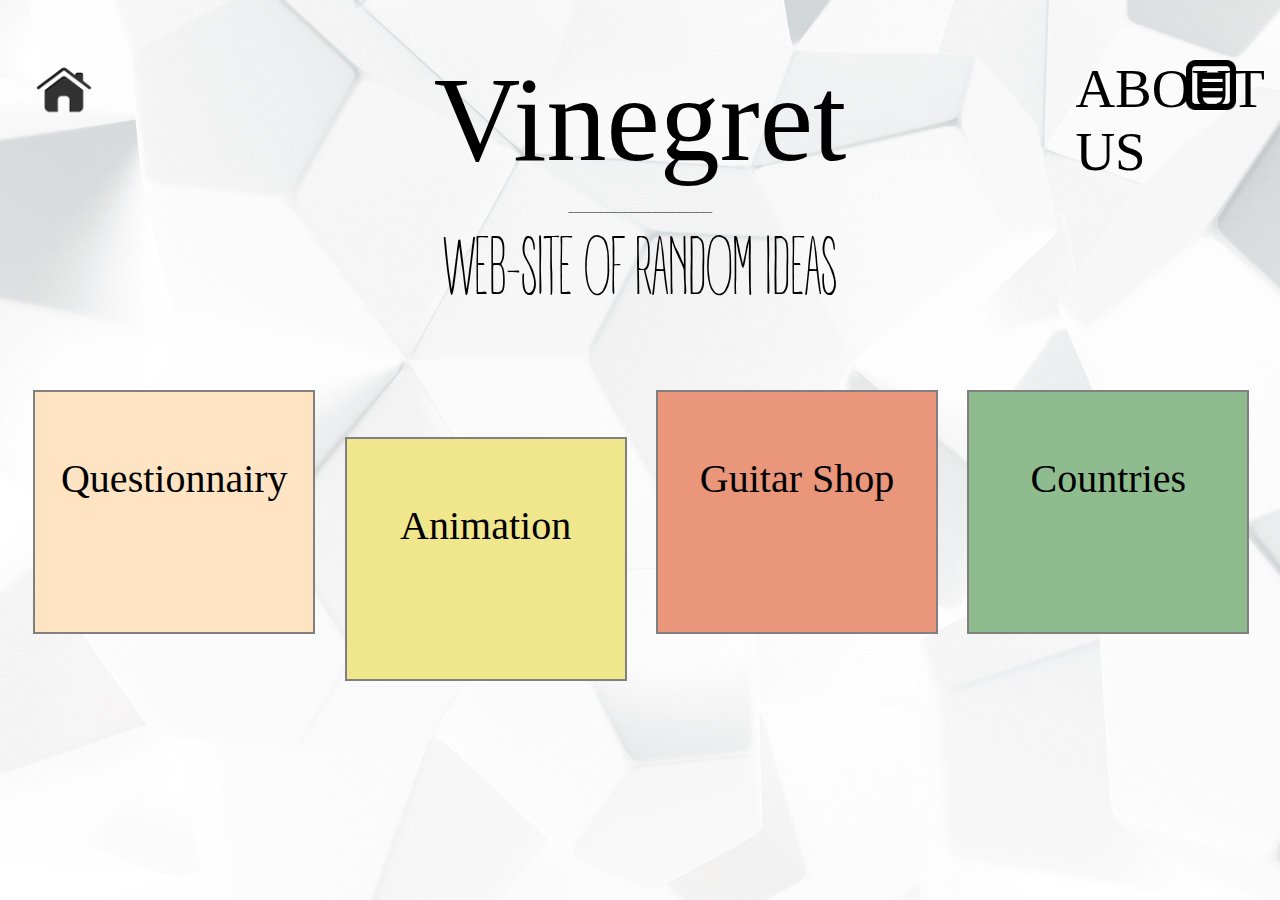
<file: Vinegret/index.html>
﻿<html>
<title>Site-solyanka</title>
<head> 
    <meta  charset="UTF-8">
	<style>
		@font-face {
			font-family: Sun; src: url('WITHOUT-SUN.otf'); 
		}
	
		#slyde1 {
		
		width: 100%;
		height: 100%;
		
		}        
			#h1{
			font-family: Jokerman;
			font-weight: 500;
			font-size: 120px;
			margin-top:4%;
 			text-align: center;
                
               
			}
            #line{
	    
            font-family: Sun;
			font-size: 25px;
			text-align: center;
                
            }
            #small{
            font-family: Sun;
			font-size: 80px;
			text-align: center;
                
        }
        #anketa, #animation, #guitars, #countries, #sign_up, #anketa1, #animation1, #guitars1, #countries1, #sign_up1, #about_us   {
            font-family: Kristen ITC;
			font-size: 40px;
			text-align: center;
            padding-top: 5%;
            width:22%;
            height: 20%;
            border: 2px solid grey; 
            
        }
        
        #about_us1 {
            padding-top: 15%;
            margin-left: 0%;
            width:22%;
            height: 20%;   
            font-family: Kristen ITC;
			font-size: 40px;
            color:dodgerblue;
			text-align: center;
        }
        #about_us2 {
            padding-top: 15%;
            margin-left: 15%;
            width:22%;
            height: 20%;   
            font-family: Kristen ITC;
			font-size: 40px;
            color:firebrick;
			text-align: center;
        }
        
        #anketa {
             background-color:bisque;
        }  
        #animation {
             background-color:khaki;
        }
          
         #guitars {
             background-color:darksalmon;
        } 
         #countries {
             background-color:darkseagreen;
        } 
        
        .box div {
            margin-top: 5%;
            margin-left: 2%;
            width = 100%; 
            display:inline-block;
            }
        .box1 div {
            margin-top: 5%;
            margin-left: 2%;
            width = 100%; 
            display:inline-block;
            }
		.menu div {
               
           display:inline-block;
            
            }
        #about{
            font-family: A Day Without Sun;
			font-size: 55px;
            padding: 5px;
            position:fixed;
			margin-left: 83%;  
            margin-top:1px;
             
        }
		</style>
    
   
    <script src="https://ajax.googleapis.com/ajax/libs/jquery/3.1.1/jquery.min.js"></script>
<script> 
$(document).ready(function(){
    $("#anketa").click(function(){
        $("#anketa").animate({
            left: '0px',
            height: '60%',
            width: '95%'
        });
        
        $("#h1").fadeOut("3000");
        $("#small").fadeOut("slow");
        $("#line").fadeOut("slow");
        $("#animation").fadeOut("3000");
        $("#guitars").fadeOut("3000");
        $("#countries").fadeOut("3000");
        $("#sign_up").fadeOut("3000");
        
        $("#but1").show();
        $("#ff").show();
         $("#anketa").css({ 'background-image': 'url(images/pink.png)', 'opacity': '0.7', 'height':'100%'});
    });
    
    
  
    $("#animation").click(function(){
        $("#animation").animate({
            left: '0px',
            height: '60%',
            width: '95%'
        });
        
        $("#h1").fadeOut("3000");
        $("#small").fadeOut("slow");
        $("#line").fadeOut("slow");
        $("#anketa").fadeOut("slow");
        $("#guitars").fadeOut("3000");
        $("#countries").fadeOut("3000");
          $("#sign_up").fadeOut("3000");
        $("#nn").show();
        $("#but2").show();
         $("#animation").css({ 'background-image': 'url(images/pink.png)', 'opacity': '0.8'});
    });
    
    $("#guitars").click(function(){
        $("#guitars").animate({
            left: '0px',
            height: '60%',
            width: '95%'
        });
        
        $("#h1").fadeOut("3000");
        $("#small").fadeOut("slow");
        $("#line").fadeOut("slow");
        $("#anketa").hide();
        $("#animation").hide();
        $("#countries").fadeOut("3000");
          $("#sign_up").fadeOut("3000");
        $("#but3").show();
        $("#gg").show();
         $("#guitars").css({ 'background-image': 'url(images/pink.png)', 'opacity': '0.8'});
    });
    
    $("#countries").click(function(){
        $("#countries").animate({
            left: '0px',
            height: '60%',
            width: '95%'
        });
        
        $("#h1").fadeOut("3000");
        $("#small").fadeOut("slow");
        $("#line").fadeOut("slow");
        $("#anketa").hide();
        $("#animation").hide();
        $("#guitars").hide();
          $("#sign_up").fadeOut("3000");
        $("#but4").show();
        $("#cc").show();
         $("#countries").css({ 'background-image': 'url(images/green.jpg)', 'opacity': '0.7'});
    });
    

    
         $("#anketa").mouseenter(function(){
             $("#anketa").animate({
            height: '+=8px',
            width: '+=8px'
        });
         $("#anketa").css({ 'color': 'navy', 'font-size': '42px' });
        });
    
       $("#animation").mouseenter(function(){
        $("#animation").animate({
            height: '+=8px',
            width: '+=8px'
        });
             $("#animation").css({ 'color': 'navy', 'font-size': '42px' });
        });
    
       $("#guitars").mouseenter(function(){
        $("#guitars").animate({
            height: '+=8px',
            width: '+=8px'
        });
             $("#guitars").css({ 'color': 'navy', 'font-size': '42px' });
        });
    
       $("#countries").mouseenter(function(){
        $("#countries").animate({
            height: '+=8px',
            width: '+=8px'
        });
             $("#countries").css({ 'color': 'navy', 'font-size': '42px' });
        });
    
          $("#sign_up").mouseenter(function(){
        $("#sign_up").animate({
            height: '+=8px',
            width: '+=8px'
        });
             $("#sign_up").css({ 'color': 'navy', 'font-size': '42px' });
        });
    
    
    
    
    
    
    $("#anketa").mouseleave(function(){
        $("#anketa").animate({
            height: '-=8px',
            width: '-=8px'
        });
        $("#anketa").css({ 'color': 'black', 'font-size': '40px' });
    });
    
    $("#animation").mouseleave(function(){
        $("#animation").animate({
            height: '-=8px',
            width: '-=8px'
        });
        $("#animation").css({ 'color': 'black', 'font-size': '40px' });
    });
    
    $("#guitars").mouseleave(function(){
        $("#guitars").animate({
            height: '-=8px',
            width: '-=8px'
        });
        $("#guitars").css({ 'color': 'black', 'font-size': '40px' });
    });
    
    $("#countries").mouseleave(function(){
        $("#countries").animate({
            height: '-=8px',
            width: '-=8px'
        });
        $("#countries").css({ 'color': 'black', 'font-size': '40px' });
    });
    
        $("#sign_up").mouseleave(function(){
        $("#sign_up").animate({
            height: '-=8px',
            width: '-=8px'
        });
        $("#sign_up").css({ 'color': 'black', 'font-size': '40px' });
    });
    
    
    

   // $(function(){
  $('#but1').click(function(){
    //$("#anketa").height(100%);
    //$("#anketa").width(100%);                    
   // $(location).attr('href','anketatrue.html');
  /*$("#anketa").animate({
            left: '0px',
            height: '100%',
            width: '95%'
        });*/   
    //  $("#anketa1").css({ 'width': '1200px', 'height': '1400px' , 'background-color': 'red' });
     //  $("#anketa").show();
      $(".box").hide();
    // $("#anketa").hide();
       $("#anketa1").show();
    /*("#anketa1").animate({
            left: '0px',
            height: '100%',
            width: '95%'
        });*/
      $("#anketa1")
            .html('<object width="98%" height="98%" data="anketatrue.html"/>');   
      $("#anketa1").css({'width': '98%', 'height': '100%', 'border': 'none', 'margin-top': '2%'});
  });
    
    
    
    
    
    $('#icon1').click(function(){
    $(location).attr('href','index.html');
    });
    
    $('#icon2').click(function(){
    $("#h1").fadeOut("3000");
    $("#small").fadeOut("slow");
    $("#line").fadeOut("slow");
    $(".box").fadeOut("slow");
    $("#sign_up1").show();  
        $("#sign_up1").animate({
            left: '0px',
            height: '95%',
            width: '95%'
        });
     $("#sign_up1")
    .html('<object width="95%" height="95%" data="anketas (1).html"/>');    
    }); 
    
    $('#about').click(function(){
    $("#h1").fadeOut("3000");
    $("#small").fadeOut("slow");
    $("#line").fadeOut("slow");
    $(".box").fadeOut("slow");
     $("#about_us").show();  
        $("#about_us1").show(); 
        $("#about_us2").show(); 
     $("#about_us").css({'width': '95%', 'height': '100%'});      
    $("#about_us").css('backgroundImage', 'url(images/img.jpg)');
    $("#about_us").css('background-size', 'cover');
     $("#about_us").css('opacity', '0.65');
        
            
    }); 
    
    
      $('#but3').click(function(){
     $(".box").hide();
     $("#guitars1").show();  
     $("#guitars1").css({'width': '95%', 'height': '100%'});      
    $("#guitars1")
    .html('<object width="95%" height="95%" data="musicstore.xml"/>');    
          $("#guitars1").css({'width': '98%', 'height': '100%', 'border': 'none', 'margin-top': '2%'});
    }); 
    
    
    
    $('#but2').click(function(){
        $("#animation1").css({ 'width': '95%', 'height': '100%'  });
     $(".box").hide();
     $("#animation1").show();  
    $("#animation1")
    .html('<object width="95%" height="95%" data="mabel.html"/>');   
        $("#animation1").css({'width': '98%', 'height': '100%', 'border': 'none', 'margin-top': '2%'});
    });     
    
    

        $('#but4').click(function(){
        /*$("#countries").animate({
            left: '0px',
            height: '100%',
            width: '95%'
        });*/ 
    $(".box").hide();
     $("#countries1").show();  
     $("#countries1").css({'width': '95%', 'height': '100%'});              
    $("#countries1")
    .html('<object width="95%" height="95%" data="xml_countries.xml"/>');      
            $("#countries1").css({'width': '98%', 'height': '100%', 'border': 'none', 'margin-top': '2%'});
    });     
    });


        
          
  //  $("#guitars")
    //        .html('<object data="anketatrue.html"/>');    
        
//});
    

</script> 
</head>
<body style = "background-image: url('images/bg.jpg');">
	
	     <div class = "menu">
             <img src = "images/Home.png" style = "width:60px; position:fixed; margin-left: 2%; margin-top:6px;" id = "icon1"> 
            <div id = "about">ABOUT US  </div>
             <img src = "images/menu2.png" style = "width:50px; position:fixed; margin-left: 92%; margin-top:9px;" id = "icon2">  
         </div>
    
		<div id = "h1"  href="~anketatrue.html"> Vinegret </div>
        <div id = "line"  > ________________________ </div>        
        <div id = "small"> WEB-SITE OF RANDOM IDEAS</div>
        
	   <div class = "box">
           <div id = "anketa">Questionnairy<br> <br>
               <h2 id =  "ff" style = "margin-left: 0px;  font-size:20px; display:none;"  > Психологический тест 
               "На какого героя из мультфильма вы похожи?" <br> реализован с использованием HTML, CSS, JavaScript <br>
               Включает обработку событий по нажатию кнопок, радиокнопок, музыку, смену изображений  </h2>
               <h1 id = "but1" style = "margin-left: 0px;  font-size:28px; display:none;"> Пройти тест>></h1> 
           
           </div> 
             <!-- <div style = "width:100%; display:none;" id = "anketa1">  -->
          <!-- <h1 id = "but1" style = "margin-left: 0px; border: 2px solid grey; width:100%; display:none;">click for more detail</h1>-->
	        <div id = "animation">Animation<br>
                <h2 id =  "nn" style = "margin-left: 0px;  font-size:20px; display:none;"  > Анимация (мини-мультфильм) 
                <br> реализована с использованием HTML, CSS, JavaScript и объектной модели DOM <br>
               Включает обработку событий, музыку, смену изображений, изменение объектов с течением времени  </h2>
			<h1 id = "but2" style = "margin-left: 0px;  font-size:28px; display:none; ">Смотреть>></h1>
           
           </div>
            <div id = "guitars"> Guitar Shop <br><br>
                <h2 id =  "gg" style = "margin-left: 0px;  font-size:20px; display:none;"  > Музыкальный магазин, <br>
                    содержит информацию о гитарах 
                <br> реализован с использованием XML и отображен с помощью таблицы стилей CSS </h2>
			<h1 id = "but3" style = "margin-left: 0px;  font-size:22px; display:none;">click for more detail>></h1>
           
           </div> 
            <div id = "countries"> Countries <br><br>
                <h2 id =  "cc" style = "margin-left: 0px;  font-size:20px; display:none;"  > Журнал посещенных стран <br>
                    содержит информацию о странах, столицах, языках и т.д. 
                <br> реализован с использованием XML и отображен с помощью таблицы стилей CSS </h2>
			<h1 id = "but4" style = "margin-left: 0px; font-size:22px; display:none;">click for more detail>></h1>
           
           </div> 
        
      </div>
     <div class = "box1">
      <div id = "anketa1" style = "display:none;"> </div>
      <div id = "animation1" style = "display:none;"> </div>
      <div id = "guitars1" style = "display:none;"> </div>
      <div id = "countries1" style = "display:none;"> </div>
      <div id = "sign_up1" style = "display:none;"> </div>
      <div id = "about_us" style = "display:none;">    
          <div id = "about_us1" style = "display:none;"> <h2>The coolest</h2><br>Web-delevoper </div> 
          <div id = "about_us2" style = "display:none;"> <h2>The coolest</h2><br>Web-delevoper </div> 
         </div>  
   
    </div>
    
</body>
</html>
</file>
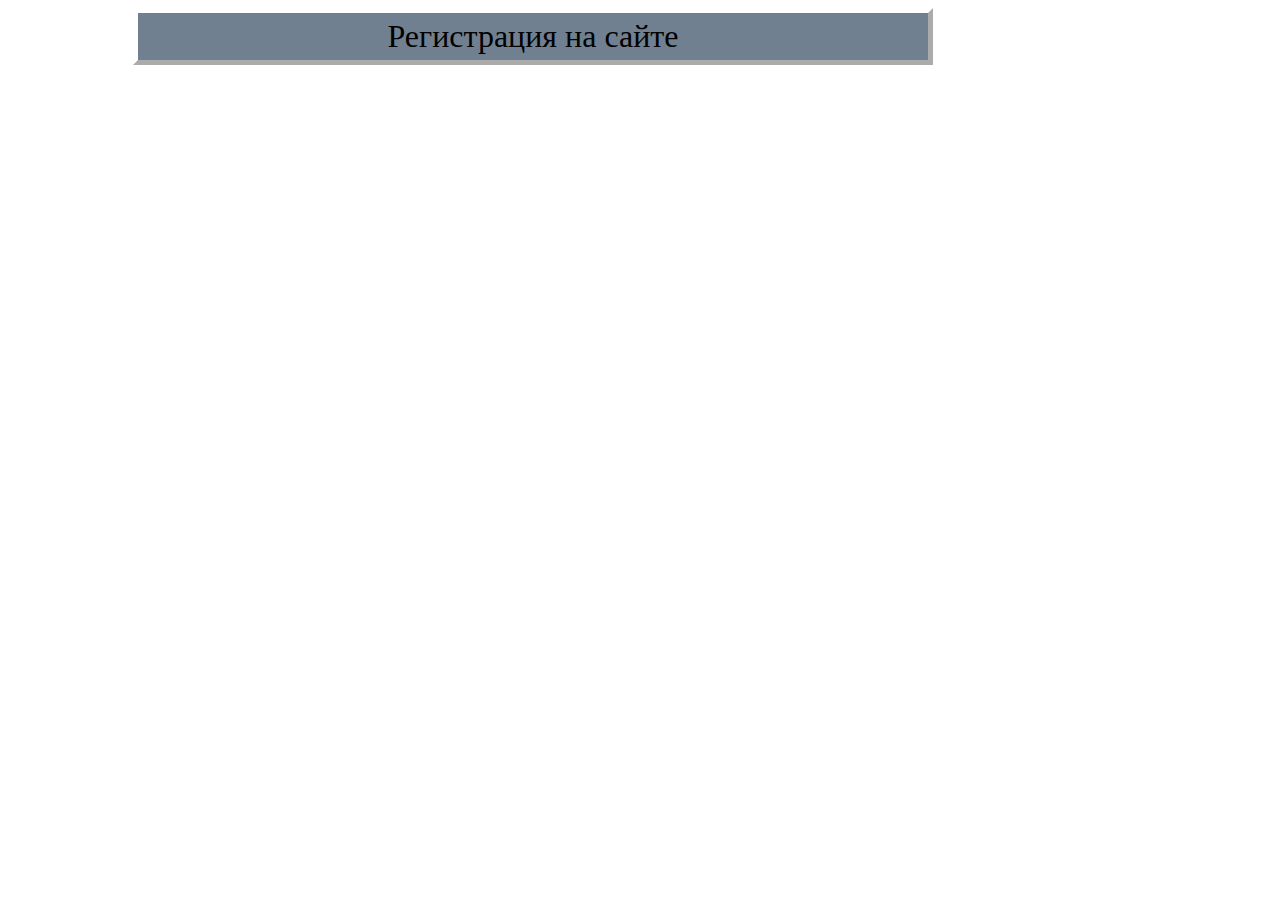
<file: Vinegret/anketas (1).html>
﻿<html> 
<head>
    <title> My super project boomboomboom</title>
<meta  charset="UTF-8"> 
</head> 
<style>
    #Intro {
        width: 780px;
    
     
    border: 5px solid white;
    border-style: outset;
    text-align: center;
        color: black;
        font-size : 32px;
        font-family: Georgia serif;
        font-style: bold;
        background-image: "bg.jpg";
    }
    #Go {
        width: 700px;
    
    margin-left: 0px; 
    border: 5px solid coral;
    border-style: outset;
    color: black;
    text-align: center;
     
        font-size : 32px;
        font-family: Georgia serif;
        font-style: bold;
       
    }
    #Superboom {
       
        background-image: "bg.jpg";
        margin-left:125px;
        width: 800px; height: 500 px;
       
    }
    #panel, #Intro, #Go {
    padding: 5px;
        background-color: slategrey;
    }

#panel {
    padding: 50px;
    display: none;
    background-image: url("images/bg.jpg");
    
}
    </style>
<body>

    <form id = "Superboom" name = "myform">
     <div id = "Intro">Регистрация на сайте </div>
        <div id="panel">
        <TABLE>        
            <TR><TD><B style = "font-family: Georgia serif; font-size: 24px;">Никнейм:</B></TD><TD>
            <INPUT TYPE="text" id="family" SIZE="20" >
                                                </TD></TR>
    
<TR><TD><B style = "font-family: Georgia serif; font-size: 24px;">Пароль:</B></TD><TD><INPUT TYPE="password"         NAME="pwd" SIZE="20"></TD></TR>

<TR><TD><B style = "font-family: Georgia serif; font-size: 24px;">Электронная почта:</B></TD><TD>
            <INPUT TYPE="text"    id="family2" SIZE="20" >
                                                </TD></TR>
    
      <TR><TD><B style = "font-family: Georgia serif; font-size: 24px;">Год рождения:</B></TD><TD>
      <SELECT ID="Year" SIZE=3 onChange = "GetAge()"; >
        <OPTION VALUE=1997 SELECTED> 1997
        <OPTION VALUE=1996> 1996   
        <OPTION VALUE=1995> 1995   
        <OPTION VALUE=1994> 1994
        <OPTION VALUE=1993> 1993
        <OPTION VALUE=1992> 1992
            </SELECT>
</TD></TR>
          
      <TR><TD><B style = "font-family: Georgia serif; font-size: 24px;">Возраст:</B></TD><TD> 
<INPUT TYPE="text"   id="Age"  SIZE="4"  ></TD></TR> 

     <TR><TD><B style = "font-family: Georgia serif; font-size: 24px;">Ваш пол:</B><INPUT TYPE="radio" Name="Sex" VALUE="1" onClick="Check();" style = "font-family: Georgia serif; font-size: 24px;"> <text style = "font-family: Georgia serif; font-size: 24px;">Мужской </text>
                            <INPUT TYPE="radio" Name="Sex" VALUE="2" onClick="Check();" ><text style = "font-family: Georgia serif; font-size: 24px;"> Женский </text>
         </TD></TR> 
    </TABLE>      
   <TABLE>         
         
             <TR><TD>  <TEXTAREA NAME="Comment"
        ROWS="8"   COLS="40" WRAP="physical">
      </TEXTAREA>  </TD></TR> 
       
            
           
  
         <TR><TD> 
<INPUT TYPE="button" VALUE="Complete"      onClick="Completeform();">
</TD></TR>
      
      <!--       <TR><TD> 
<INPUT TYPE="button" ID="Go" VALUE=" Прохождение теста"      onclick=" location.href='anketatrue.html'  ">
</TD></TR> -->
        
        
           </TABLE>    
             </div>
    </form>
         
         <script src="https://ajax.googleapis.com/ajax/libs/jquery/3.1.1/jquery.min.js"></script>
<script>
$(document).ready(function(){
    $("#Intro").click(function(){
        $("#panel").slideDown("slow");
     //   $("#panel").slideUp("slow");
    });
});
</script>
         
         
         
<script language = "JavaScript"> 
    function GetAge()
    {
        document.myform.Age.value = 2016 - document.myform.Year.value;
    }
    
    function Check(){
          if(this.checked) {chkRadio(this.form,this.value);}}
    
     function Completeform() {
	document.myform.Comment.value = "Никнейм: " + document.myform.family.value + "\n";     
    document.myform.Comment.value += "Электронная почта: " + document.myform.family2.value + "\n";    
    document.myform.Comment.value += "Возраст: " + document.myform.Age.value + "\n";
    document.myform.Comment.value += "Пол: ";    
         
        if (document.myform.Sex.value == 1) {
             document.myform.Comment.value += "Мужской";
         }
         if (document.myform.Sex.value == 2) {
             document.myform.Comment.value += "Женский";
         }
     }
    
    
    
  
    
</script>
</body>
</html>
</file>
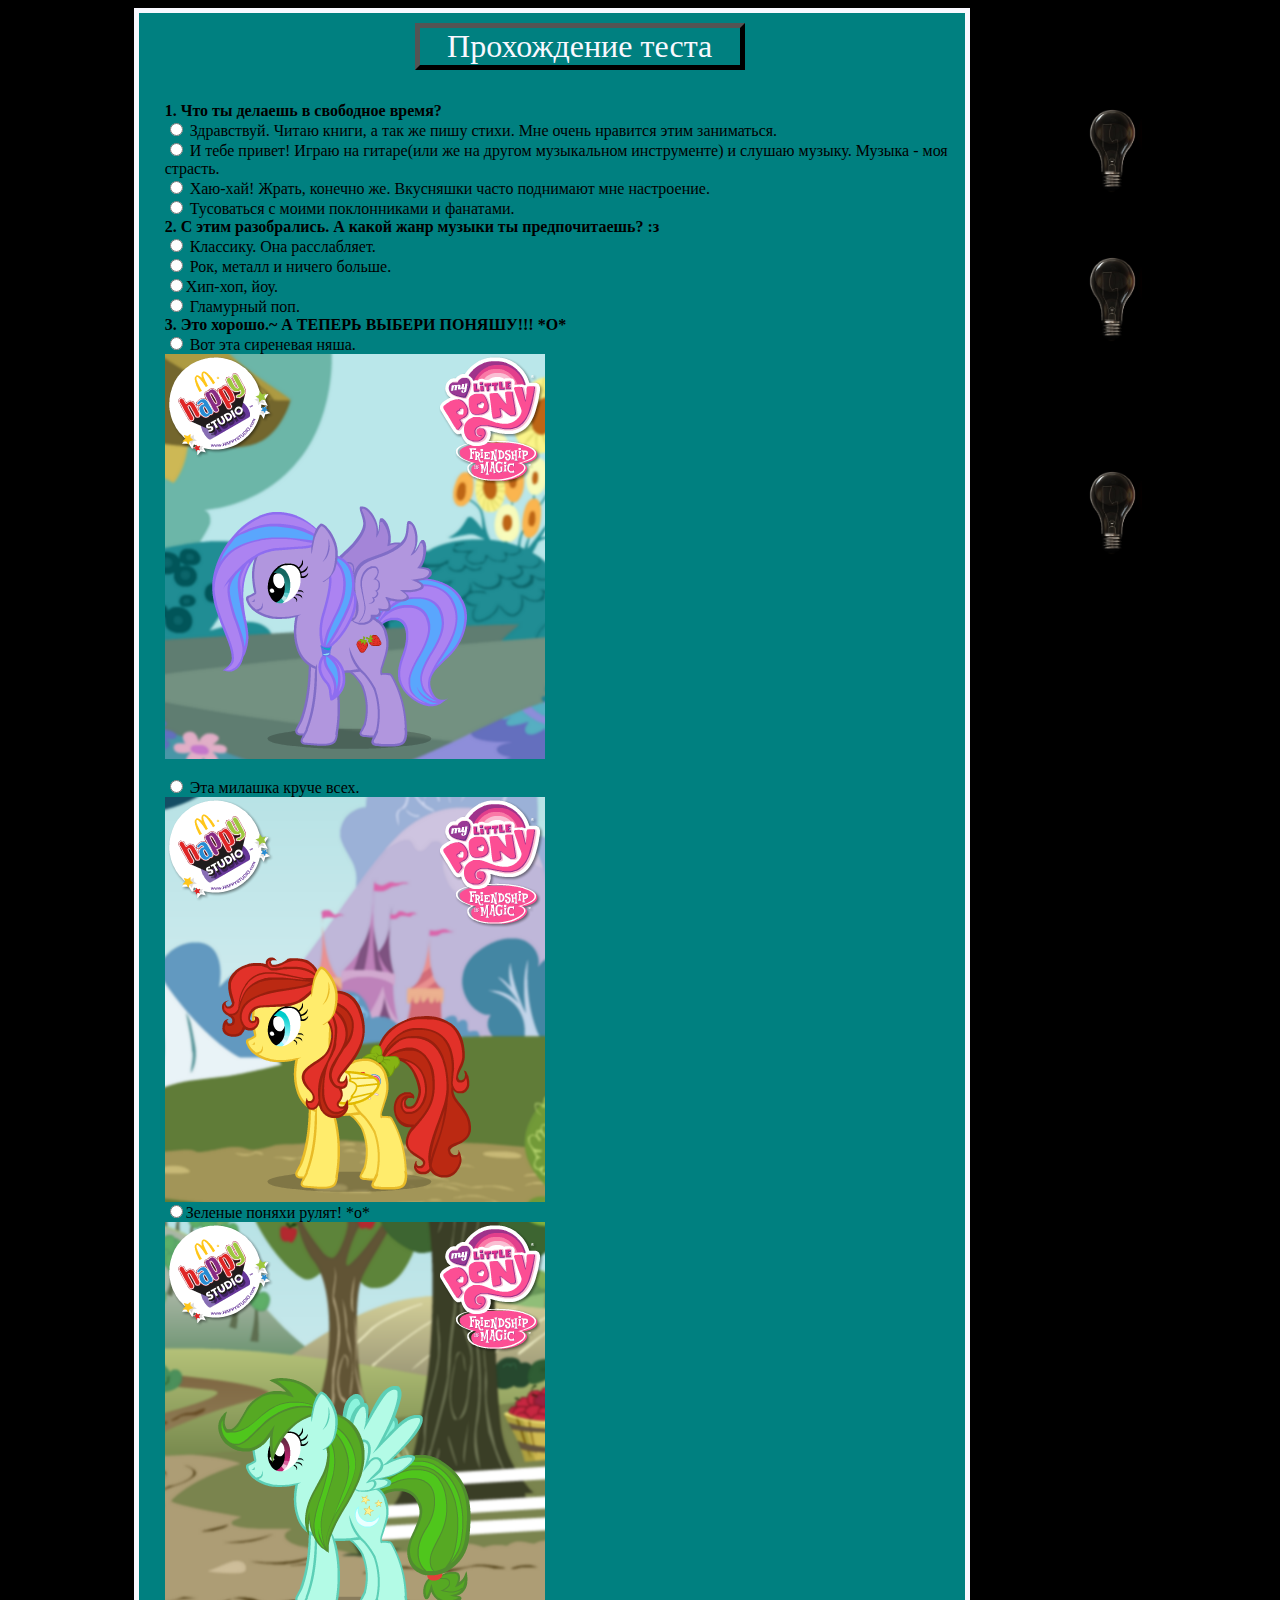
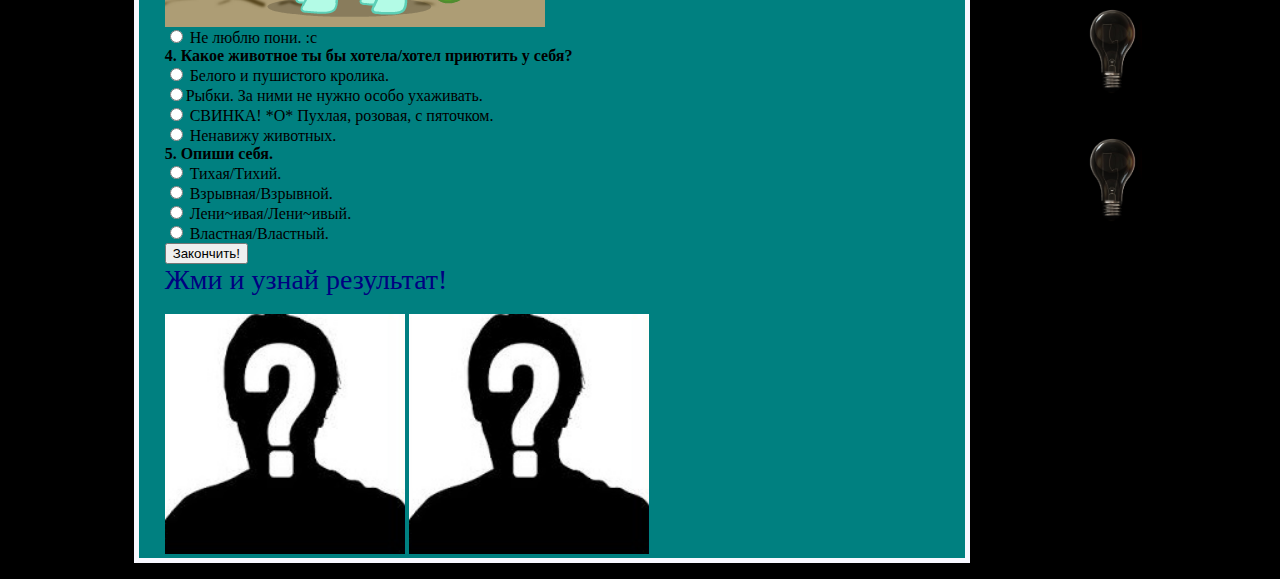
<file: Vinegret/anketatrue.html>
﻿<html> 
<head>
    <title> My super project boomboomboom</title>
<meta  charset="UTF-8"> 
</head> 
<style>
    #Intro,#Test {
     margin-top: 10px;
     margin-left: 250px;
     border: 5px solid black;
        border-style: outset;
    color: ghostwhite;
    text-align: center;
    width: 320px; 
        font-size : 32px;
        font-family: Georgia serif;
      font-style: bold;
    }
    #Superboom {
        background-color: teal;
        margin-left:10%;  width: 800px; height: 500 px;
        border: 5px solid ghostwhite;
        padding-left: 2%;
    }
      #Superboom2 {
        background-color: black;
        margin-left:1100px;  width: 70px; height: 500 px;
     
    }
    .abs{
        position: absolute;
        top:85px;
        right:10%;
    }
    
    #bulb1
    {
        width: 60px;
        margin-top:20px; 
        
    }
     #bulb2
    {
        width: 60px;
        margin-top:60px; 
       
    }
    #bulb3
    {
         width: 60px;
        margin-top:125px; 
       
    }
    #bulb4
    {
       width: 60px;
        margin-top:1050px; 
        
    }
    #bulb5
    {
        width: 60px;
        margin-top:40px; 
        
    }
    </style>
<body style = "background-color:black">
     
    
    <form id = "Superboom2" name = "myform2" class="abs"> 
         <img src="images/bulb3.jpg"  id = "bulb1">
	
        <img src="images/bulb3.jpg" class="bulb2 wrapReady2" id = "bulb2">
        <img src="images/bulb3.jpg" class="bulb3 wrapReady3" id = "bulb3">
        <img src="images/bulb3.jpg" class="bulb4 wrapReady4" id = "bulb4">
        <img src="images/bulb3.jpg" class="bulb5 wrapReady5" id = "bulb5">
             
    </form>    
         
    <form id = "Superboom" name = "myform">
        
    <p id = "Test"> Прохождение теста </p>
        
     
        
     <TR><TD><B>1. Что ты делаешь в свободное время?</B></TD></TR><TR><TD><BR>
          <INPUT TYPE="radio" NAME="first" VALUE="1"
        onClick=" Radiowork(); " > Здравствуй.
Читаю книги, а так же пишу стихи. Мне очень нравится этим заниматься.
              </TD></TR>
       
       <TR><TD><BR>
          <INPUT TYPE="radio" NAME="first" VALUE="2"
        onClick="Radiowork();"> И тебе привет!
Играю на гитаре(или же на другом музыкальном инструменте) и слушаю музыку. Музыка - моя страсть.
              </TD></TR>
           
        <TR><TD><BR>
          <INPUT TYPE="radio" NAME="first" VALUE="3"
        onClick="Radiowork();"> Хаю-хай!
Жрать, конечно же. Вкусняшки часто поднимают мне настроение.
              </TD></TR>  
            
            <TR><TD><BR>
          <INPUT TYPE="radio" NAME="first" VALUE="4"
        onClick="Radiowork();"> Тусоваться с моими поклонниками и фанатами.
             </TD></TR>
                
                
        <TR><TD><B><BR>
  	2. С этим разобрались. А какой жанр музыки ты предпочитаешь? :з</B></TD></TR><TR><TD><br>
          <INPUT TYPE="radio" NAME="second" VALUE="1"
        onClick="Radiowork2();">  Классику.
Она расслабляет.
              </TD></TR>
       
       <TR><TD><BR>
          <INPUT TYPE="radio" NAME="second" VALUE="2"
        onClick="Radiowork2();"> Рок, металл и ничего больше.
              </TD></TR>
           
        <TR><TD><BR>
          <INPUT TYPE="radio" NAME="second" VALUE="3"
        onClick="Radiowork2();">Хип-хоп, йоу.
              </TD></TR>  
            
            <TR><TD><BR>
          <INPUT TYPE="radio" NAME="second" VALUE="4"
        onClick="Radiowork2();"> Гламурный поп.
              </TD></TR>
           
                
               
        <TR><TD><B><BR>
  	3. Это хорошо.~
А ТЕПЕРЬ ВЫБЕРИ ПОНЯШУ!!! *О*</B></TD></TR><TR><TD><BR>
          <INPUT TYPE="radio" NAME="third" VALUE="1"
        onClick="Radiowork3();">  Вот эта сиреневая няша.<br><img src="images/1.png" id = "pict">
              </TD></TR> <br>
       
       <TR><TD><BR>
          <INPUT TYPE="radio" NAME="third" VALUE="2"
        onClick="Radiowork3();"> Эта милашка круче всех. <br><img src="images/2.png" id = "pict">
              </TD></TR>
           
        <TR><TD><BR>
          <INPUT TYPE="radio" NAME="third" VALUE="3"
        onClick="Radiowork3();">Зеленые поняхи рулят! *о* <br><img src="images/3.png" id = "pict">
              </TD></TR>  
            
            <TR><TD><BR>
          <INPUT TYPE="radio" NAME="third" VALUE="4"
        onClick="Radiowork3();">  Не люблю пони. :с
              </TD></TR>        
                
              
            <TR><TD><B><BR>
  4. Какое животное ты бы хотела/хотел приютить у себя?</B></TD></TR><TR><TD><BR>
          <INPUT TYPE="radio" NAME="fourth" VALUE="1"
        onClick="Radiowork4();"> Белого и пушистого кролика.
              </TD></TR>
       
       <TR><TD><BR>
          <INPUT TYPE="radio" NAME="fourth" VALUE="2"
        onClick="Radiowork4();">Рыбки.
За ними не нужно особо ухаживать.
              </TD></TR>
           
        <TR><TD><BR>
          <INPUT TYPE="radio" NAME="fourth" VALUE="3"
        onClick="Radiowork4();"> СВИНКА! *О*
Пухлая, розовая, с пяточком.
              </TD></TR>  
            
            <TR><TD><BR>
          <INPUT TYPE="radio" NAME="fourth" VALUE="4"
        onClick="Radiowork4();">  Ненавижу животных.
              </TD></TR>  
                
                
            <TR><TD><B><BR>
  	5. Опиши себя.</B></TD></TR><TR><TD><BR>
          <INPUT TYPE="radio" NAME="fifth" VALUE="1"
        onClick="Radiowork5();"> Тихая/Тихий.
              </TD></TR>
       
       <TR><TD><BR>
          <INPUT TYPE="radio" NAME="fifth" VALUE="2"
        onClick="Radiowork5();"> Взрывная/Взрывной.
              </TD></TR>
           
        <TR><TD><BR>
          <INPUT TYPE="radio" NAME="fifth" VALUE="3"
        onClick="Radiowork5();"> Лени~ивая/Лени~ивый.
              </TD></TR>  
            
            <TR><TD><BR>
          <INPUT TYPE="radio" NAME="fifth" VALUE="4"
        onClick="Radiowork5();">  Властная/Властный.
              </TD></TR>       
                    
             
       
            
           
  
         <TR><TD> <BR>
<INPUT TYPE="button" VALUE="Закончить!"      onClick="Complete();">
</TD></TR>
           <br> <text id = "result" style = "color: navy; font-size: 28px;">  Жми и узнай результат!</text> <br>
             <text id = "description" style = "color: navy; font-size: 20px;"> </text> <br>
        <img src="images/123.png" class="image1" id = "edit">
             <img src="images/123.png" class="image1" id = "edit2">
        
           </TABLE>    
    </form>
                
                <!--<script src="jquery-3.1.1.js"></script>
//<script src="jquery.slickwrap.js"></script>
<script>
//$(document).ready(function() {
  //  $('.wrapReady1').slickWrap();}


//$( "#OK1" ).click(function() {
 // alert( "Handler for .click() called." );
//$('#bulb1').src = 'images/bulb1.jpg';


//("#bulb1").attr("src", "images/bulb1.jpg")});

$(function() {
  $('.OK1').click(function(){
    $("#bulb1").attr('src',"images/bulb1.jpg");
  });
});

</script> -->
<style>
    .form1  {
  margin-top:525px;
  float: right;
}
    
</style>

<script language = "JavaScript"> 
    
    function Radiowork(){
          if(this.checked) {chkRadio(this.form,this.value);}
          document.getElementById('bulb1').src = 'images/bulb1.jpg';
          document.getElementById('bulb1').style.width = '73px';
       
        var audio = new Audio(); // Создаём новый элемент Audio
        audio.src = 'sounds/LightSwitch.mp3'; // Указываем путь к звуку "клика"
        audio.autoplay = true;
    }
        function Radiowork2(){
          if(this.checked) {chkRadio(this.form,this.value);}
          document.getElementById('bulb2').src = 'images/bulb1.jpg';
          document.getElementById('bulb2').style.width = '73px';
            
            var audio = new Audio(); // Создаём новый элемент Audio
            audio.src = 'sounds/LightSwitch.mp3'; // Указываем путь к звуку "клика"
            audio.autoplay = true;
    }
        function Radiowork3(){
          if(this.checked) {chkRadio(this.form,this.value);}
          document.getElementById('bulb3').src = 'images/bulb1.jpg';
          document.getElementById('bulb3').style.width = '73px';
            
            var audio = new Audio(); // Создаём новый элемент Audio
            audio.src = 'sounds/LightSwitch.mp3'; // Указываем путь к звуку "клика"
            audio.autoplay = true;
    }
        function Radiowork4(){
          if(this.checked) {chkRadio(this.form,this.value);}
          document.getElementById('bulb4').src = 'images/bulb1.jpg';
          document.getElementById('bulb4').style.width = '73px';
            
            var audio = new Audio(); // Создаём новый элемент Audio
            audio.src = 'sounds/LightSwitch.mp3'; // Указываем путь к звуку "клика"
            audio.autoplay = true;
    }
        function Radiowork5(){
          if(this.checked) {chkRadio(this.form,this.value);}
          document.getElementById('bulb5').src = 'images/bulb1.jpg';
          document.getElementById('bulb5').style.width = '73px';
            
            var audio = new Audio(); // Создаём новый элемент Audio
            audio.src = 'sounds/LightSwitch.mp3'; // Указываем путь к звуку "клика"
            audio.autoplay = true;
    }
     
    
    
        function Complete()
    {
         var a = []; var max=0;
        a[1]= parseInt(document.myform.first.value);
        a[2]= parseInt(document.myform.second.value);
        a[3]= parseInt(document.myform.third.value);
        a[4]= parseInt(document.myform.fourth.value);
        a[5]= parseInt(document.myform.fifth.value);
        var b = [0,0,0,0,0];
        for (i = 1; i < 6; i++) {
            for (j=1;j<5; j++){
            if (a[i]==j) b[j]++;
            if (b[j]>max) {max=b[j]; count = j;}
                }
        }
        
	
        if (count == 1) {
    document.getElementById('edit').src='images/dipper.gif'; 
        document.getElementById('edit2').src='images/dipper2.png'; 
        document.getElementById('edit2').style.width= '200px';
             document.getElementById('result').innerHTML = "    Ты - Диппер Пайнс!"; 
            document.getElementById('description').innerHTML = "    любопытный и изобретательный мальчик 12 лет"
        }
        if (count == 2) {
     document.getElementById('edit').src='wendy2.gif';
            document.getElementById('edit2').src='images/wendy.png'; 
            document.getElementById('edit2').style.width= '130px';
                document.getElementById('result').innerHTML = "Ты - Венди!";
            document.getElementById('description').innerHTML = "высокая пятнадцатилетняя девушка-подросток с тёмно-рыжими волосами, дочь дровосека Дэна. Подрабатывает в Хижине Чудес. На работе в основном бездельничает. Знает, что Диппер влюблён в неё, но он для неё просто друг";
         }
        if (count == 3) {
     document.getElementById('edit').src='images/soos.gif'; 
        document.getElementById('edit2').src='images/soos2.gif'; 
        document.getElementById('edit').style.width= '390px';
        document.getElementById('edit2').style.width= '390px';
                document.getElementById('result').innerHTML = "Ты - Зус!"; 
            document.getElementById('description').innerHTML = " постоянный сотрудник Хижины Чудес. Всегда надевает шорты и зелёную майку с вопросительным знаком на ней. Немного неуклюжий и не всегда всё понимает вовремя. Любит прикалываться.";
        }
        if (count == 4) {
     document.getElementById('edit').src='images/pp.gif'; 
        document.getElementById('edit2').src='images/pp.png'; 
        document.getElementById('edit2').style.width= '200px';
            document.getElementById('result').innerHTML = "Ты - Пасифика!"; 
            document.getElementById('description').innerHTML = " знаменитая, популярная и высокомерная девушка";
        }
        
         var audio = new Audio(); // Создаём новый элемент Audio
        audio.src = 'sounds/Music.mp3'; // Указываем путь к звуку "клика"
        audio.autoplay = true;
        
    }
  
    
</script>
</body>
</html>
</file>
